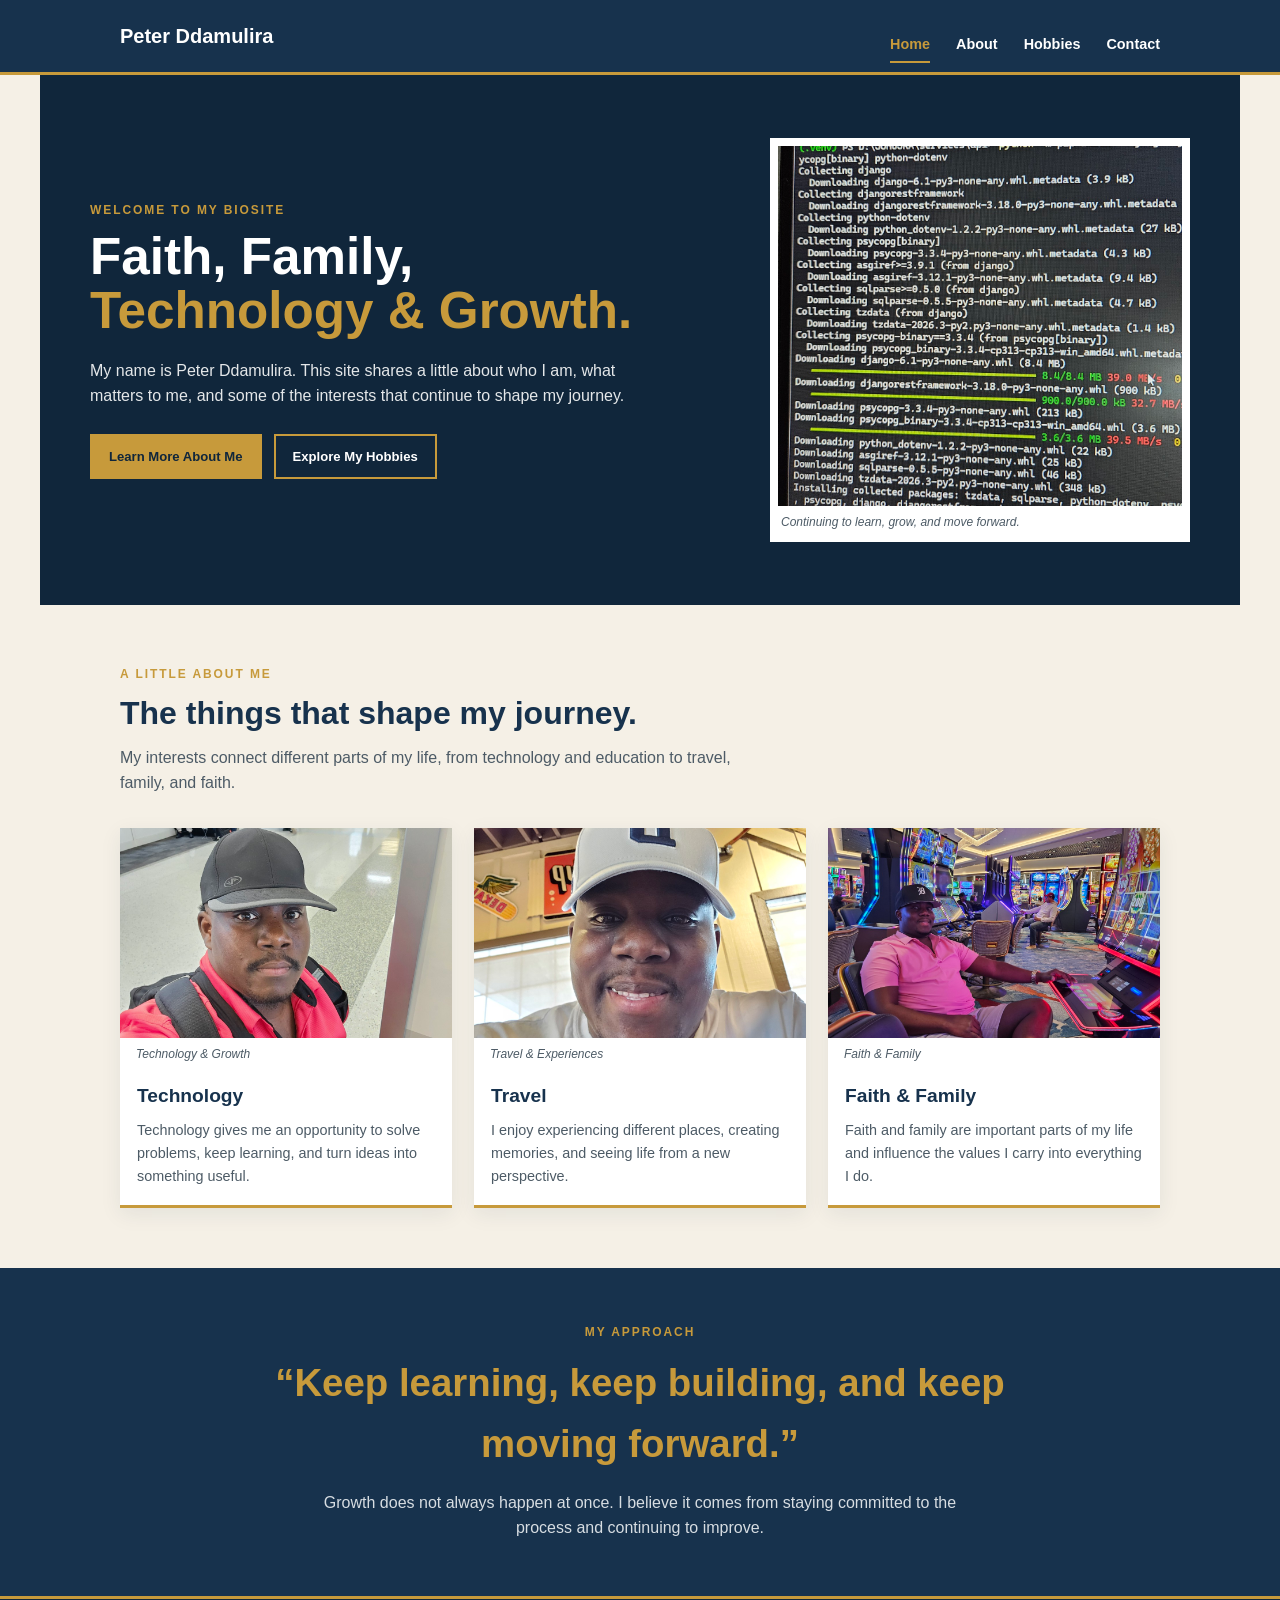
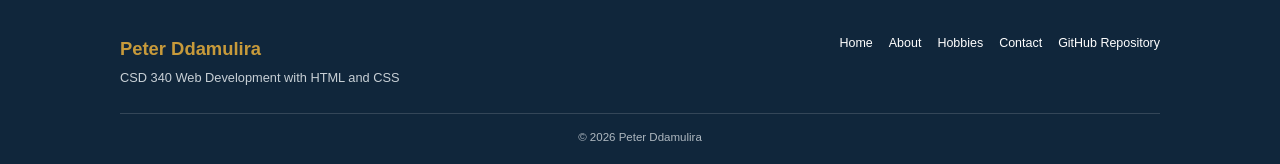
<file: index.html>
<!--
    Name: Peter Ddamulira
    Date: September 16, 2026
    Assignment: bioSite Development and GitHub Pages Deployment
-->

<!DOCTYPE html>
<html lang="en">
<head>
    <meta charset="UTF-8">
    <meta name="viewport" content="width=device-width, initial-scale=1.0">
    <meta name="description" content="Peter Ddamulira bioSite">
    <title>Peter Ddamulira | Home</title>
    <link rel="stylesheet" href="site.css">
</head>

<body>

    <header class="site-header">
        <div class="header-container">
            <a class="site-name" href="index.html">Peter Ddamulira</a>

            <nav aria-label="Main navigation">
                <a class="active" href="index.html">Home</a>
                <a href="about.html">About</a>
                <a href="hobbies.html">Hobbies</a>
                <a href="contact.html">Contact</a>
            </nav>
        </div>
    </header>

    <main>
        <section class="hero">
            <div class="hero-content">
                <p class="eyebrow">WELCOME TO MY BIOSITE</p>

                <h1>
                    Faith, Family,<br>
                    <span>Technology & Growth.</span>
                </h1>

                <p class="hero-text">
                    My name is Peter Ddamulira. This site shares a little about
                    who I am, what matters to me, and some of the interests that
                    continue to shape my journey.
                </p>

                <div class="hero-links">
                    <a class="button primary-button" href="about.html">
                        Learn More About Me
                    </a>

                    <a class="button secondary-button" href="hobbies.html">
                        Explore My Hobbies
                    </a>
                </div>
            </div>

            <figure class="hero-image">
                <img
                    src="images/20260811_122145.jpg"
                    alt="Peter Ddamulira"
                >
                <figcaption>Continuing to learn, grow, and move forward.</figcaption>
            </figure>
        </section>

        <section class="intro-section">
            <div class="section-heading">
                <p class="eyebrow">A LITTLE ABOUT ME</p>
                <h2>The things that shape my journey.</h2>
                <p>
                    My interests connect different parts of my life, from
                    technology and education to travel, family, and faith.
                </p>
            </div>

            <div class="card-grid">
                <article class="feature-card">
                    <figure>
                        <img
                            src="images/20240809_140507.jpg"
                            alt="A moment representing technology and personal growth"
                        >
                        <figcaption>Technology &amp; Growth</figcaption>
                    </figure>

                    <div class="card-content">
                        <h3>Technology</h3>
                        <p>
                            Technology gives me an opportunity to solve problems,
                            keep learning, and turn ideas into something useful.
                        </p>
                    </div>
                </article>

                <article class="feature-card">
                    <figure>
                        <img
                            src="images/20251226_093503(1).jpg"
                            alt="A personal travel memory"
                        >
                        <figcaption>Travel &amp; Experiences</figcaption>
                    </figure>

                    <div class="card-content">
                        <h3>Travel</h3>
                        <p>
                            I enjoy experiencing different places, creating
                            memories, and seeing life from a new perspective.
                        </p>
                    </div>
                </article>

                <article class="feature-card">
                    <figure>
                        <img
                            src="images/20260412_142647.jpg"
                            alt="A personal moment representing faith and family"
                        >
                        <figcaption>Faith &amp; Family</figcaption>
                    </figure>

                    <div class="card-content">
                        <h3>Faith &amp; Family</h3>
                        <p>
                            Faith and family are important parts of my life and
                            influence the values I carry into everything I do.
                        </p>
                    </div>
                </article>
            </div>
        </section>

        <section class="quote-section">
            <p class="eyebrow">MY APPROACH</p>
            <blockquote>
                “Keep learning, keep building, and keep moving forward.”
            </blockquote>
            <p>
                Growth does not always happen at once. I believe it comes from
                staying committed to the process and continuing to improve.
            </p>
        </section>
    </main>

    <footer class="site-footer">
        <div class="footer-container">
            <div>
                <h2>Peter Ddamulira</h2>
                <p>CSD 340 Web Development with HTML and CSS</p>
            </div>

            <div class="footer-links">
                <a href="index.html">Home</a>
                <a href="about.html">About</a>
                <a href="hobbies.html">Hobbies</a>
                <a href="contact.html">Contact</a>
                <a href="https://github.com/psddam/bioSite"
                   target="_blank"
                   rel="noopener noreferrer">GitHub Repository</a>
            </div>
        </div>

        <p class="copyright">&copy; 2026 Peter Ddamulira</p>
    </footer>

</body>
</html>
</file>
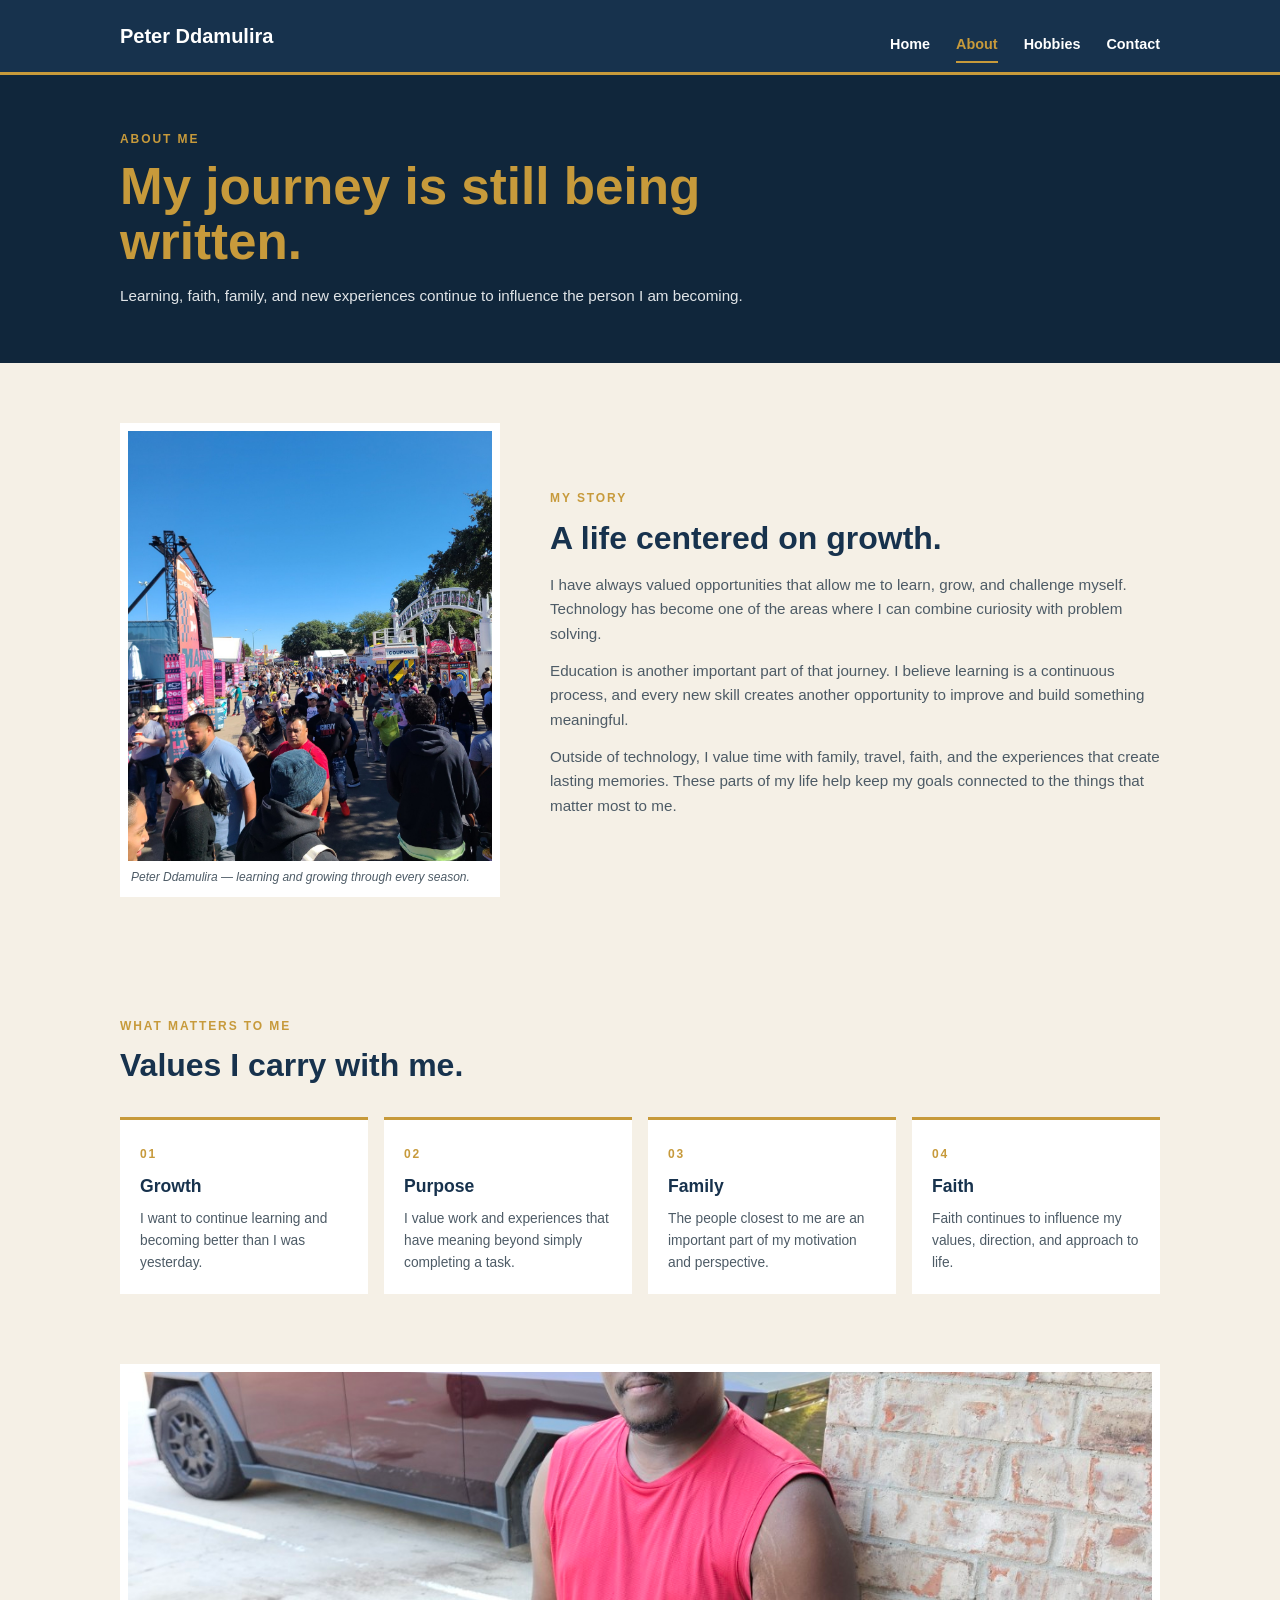
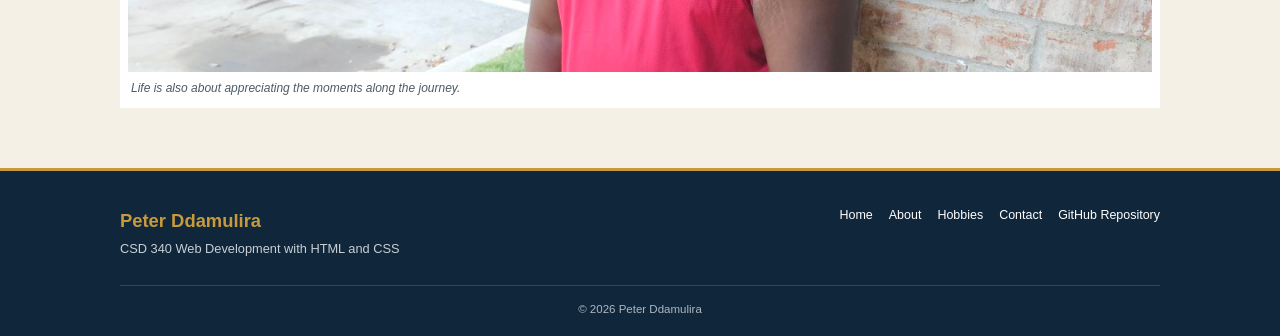
<file: about.html>
<!--
    Name: Peter Ddamulira
    Date: September 16, 2026
    Assignment: bioSite Development and GitHub Pages Deployment
-->

<!DOCTYPE html>
<html lang="en">
<head>
    <meta charset="UTF-8">
    <meta name="viewport" content="width=device-width, initial-scale=1.0">
    <meta name="description" content="About Peter Ddamulira">
    <title>Peter Ddamulira | About</title>
    <link rel="stylesheet" href="site.css">
</head>

<body>

    <header class="site-header">
        <div class="header-container">
            <a class="site-name" href="index.html">Peter Ddamulira</a>

            <nav aria-label="Main navigation">
                <a href="index.html">Home</a>
                <a class="active" href="about.html">About</a>
                <a href="hobbies.html">Hobbies</a>
                <a href="contact.html">Contact</a>
            </nav>
        </div>
    </header>

    <main>
        <section class="page-hero">
            <div>
                <p class="eyebrow">ABOUT ME</p>
                <h1>My journey is still being written.</h1>
                <p>
                    Learning, faith, family, and new experiences continue to
                    influence the person I am becoming.
                </p>
            </div>
        </section>

        <section class="about-layout">
            <figure class="about-photo">
                <img
                    src="images/20231014_144253.jpg"
                    alt="Peter Ddamulira"
                >
                <figcaption>Peter Ddamulira — learning and growing through every season.</figcaption>
            </figure>

            <article class="about-copy">
                <p class="eyebrow">MY STORY</p>
                <h2>A life centered on growth.</h2>

                <p>
                    I have always valued opportunities that allow me to learn,
                    grow, and challenge myself. Technology has become one of the
                    areas where I can combine curiosity with problem solving.
                </p>

                <p>
                    Education is another important part of that journey. I
                    believe learning is a continuous process, and every new
                    skill creates another opportunity to improve and build
                    something meaningful.
                </p>

                <p>
                    Outside of technology, I value time with family, travel,
                    faith, and the experiences that create lasting memories.
                    These parts of my life help keep my goals connected to the
                    things that matter most to me.
                </p>
            </article>
        </section>

        <section class="values-section">
            <div class="section-heading">
                <p class="eyebrow">WHAT MATTERS TO ME</p>
                <h2>Values I carry with me.</h2>
            </div>

            <div class="values-grid">
                <article>
                    <span>01</span>
                    <h3>Growth</h3>
                    <p>
                        I want to continue learning and becoming better than I
                        was yesterday.
                    </p>
                </article>

                <article>
                    <span>02</span>
                    <h3>Purpose</h3>
                    <p>
                        I value work and experiences that have meaning beyond
                        simply completing a task.
                    </p>
                </article>

                <article>
                    <span>03</span>
                    <h3>Family</h3>
                    <p>
                        The people closest to me are an important part of my
                        motivation and perspective.
                    </p>
                </article>

                <article>
                    <span>04</span>
                    <h3>Faith</h3>
                    <p>
                        Faith continues to influence my values, direction, and
                        approach to life.
                    </p>
                </article>
            </div>
        </section>

        <section class="photo-banner">
            <figure>
                <img
                    src="images/20260509_190552.jpg"
                    alt="A meaningful personal memory"
                >
                <figcaption>Life is also about appreciating the moments along the journey.</figcaption>
            </figure>
        </section>
    </main>

    <footer class="site-footer">
        <div class="footer-container">
            <div>
                <h2>Peter Ddamulira</h2>
                <p>CSD 340 Web Development with HTML and CSS</p>
            </div>

            <div class="footer-links">
                <a href="index.html">Home</a>
                <a href="about.html">About</a>
                <a href="hobbies.html">Hobbies</a>
                <a href="contact.html">Contact</a>
                <a href="https://github.com/psddam/bioSite"
                   target="_blank"
                   rel="noopener noreferrer">GitHub Repository</a>
            </div>
        </div>

        <p class="copyright">&copy; 2026 Peter Ddamulira</p>
    </footer>

</body>
</html>
</file>
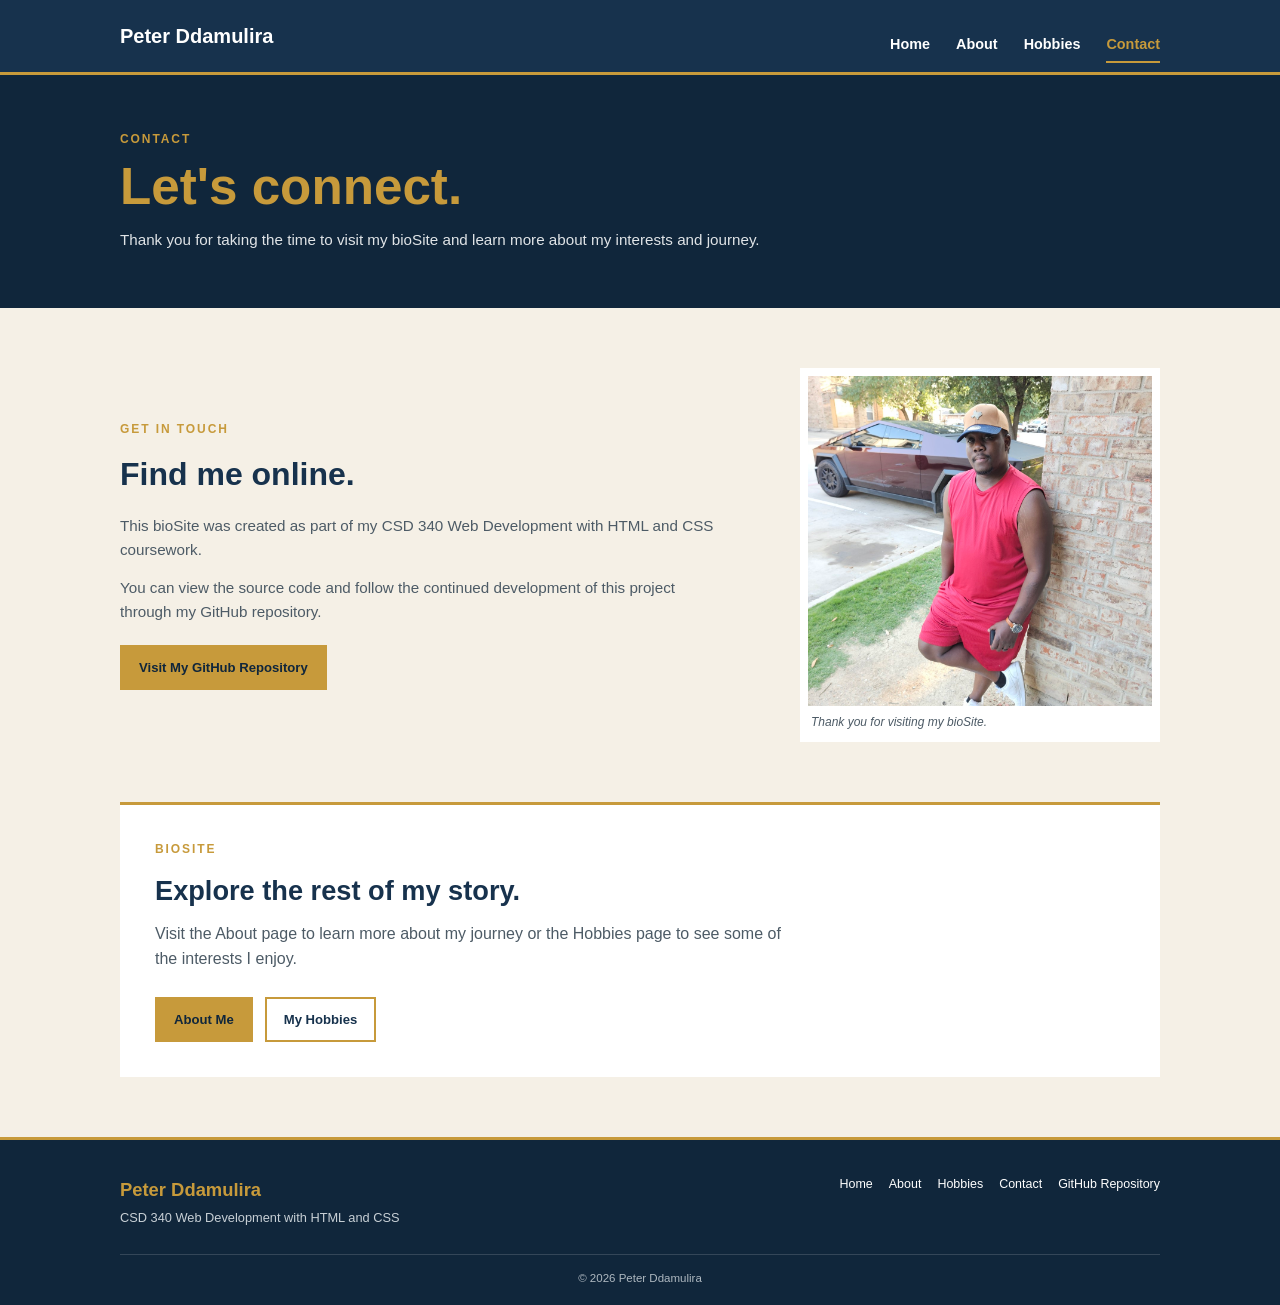
<file: contact.html>
<!--
    Name: Peter Ddamulira
    Date: September 16, 2026
    Assignment: bioSite Development and GitHub Pages Deployment
-->

<!DOCTYPE html>
<html lang="en">
<head>
    <meta charset="UTF-8">
    <meta name="viewport" content="width=device-width, initial-scale=1.0">
    <meta name="description" content="Contact page for Peter Ddamulira bioSite">
    <title>Peter Ddamulira | Contact</title>
    <link rel="stylesheet" href="site.css">
</head>

<body>

    <header class="site-header">
        <div class="header-container">
            <a class="site-name" href="index.html">Peter Ddamulira</a>

            <nav aria-label="Main navigation">
                <a href="index.html">Home</a>
                <a href="about.html">About</a>
                <a href="hobbies.html">Hobbies</a>
                <a class="active" href="contact.html">Contact</a>
            </nav>
        </div>
    </header>

    <main>
        <section class="page-hero">
            <div>
                <p class="eyebrow">CONTACT</p>
                <h1>Let's connect.</h1>
                <p>
                    Thank you for taking the time to visit my bioSite and learn
                    more about my interests and journey.
                </p>
            </div>
        </section>

        <section class="contact-layout">
            <div class="contact-copy">
                <p class="eyebrow">GET IN TOUCH</p>
                <h2>Find me online.</h2>

                <p>
                    This bioSite was created as part of my CSD 340 Web
                    Development with HTML and CSS coursework.
                </p>

                <p>
                    You can view the source code and follow the continued
                    development of this project through my GitHub repository.
                </p>

                <a class="button primary-button"
                   href="https://github.com/psddam/bioSite"
                   target="_blank"
                   rel="noopener noreferrer">
                    Visit My GitHub Repository
                </a>
            </div>

            <figure class="contact-photo">
                <img
                    src="images/20260509_190552.jpg"
                    alt="Peter Ddamulira"
                >
                <figcaption>Thank you for visiting my bioSite.</figcaption>
            </figure>
        </section>

        <section class="contact-card">
            <p class="eyebrow">BIOSITE</p>
            <h2>Explore the rest of my story.</h2>

            <p>
                Visit the About page to learn more about my journey or the
                Hobbies page to see some of the interests I enjoy.
            </p>

            <div class="hero-links">
                <a class="button primary-button" href="about.html">About Me</a>
                <a class="button outline-button" href="hobbies.html">My Hobbies</a>
            </div>
        </section>
    </main>

    <footer class="site-footer">
        <div class="footer-container">
            <div>
                <h2>Peter Ddamulira</h2>
                <p>CSD 340 Web Development with HTML and CSS</p>
            </div>

            <div class="footer-links">
                <a href="index.html">Home</a>
                <a href="about.html">About</a>
                <a href="hobbies.html">Hobbies</a>
                <a href="contact.html">Contact</a>
                <a href="https://github.com/psddam/bioSite"
                   target="_blank"
                   rel="noopener noreferrer">
                    GitHub Repository
                </a>
            </div>
        </div>

        <p class="copyright">&copy; 2026 Peter Ddamulira</p>
    </footer>

</body>
</html>
</file>
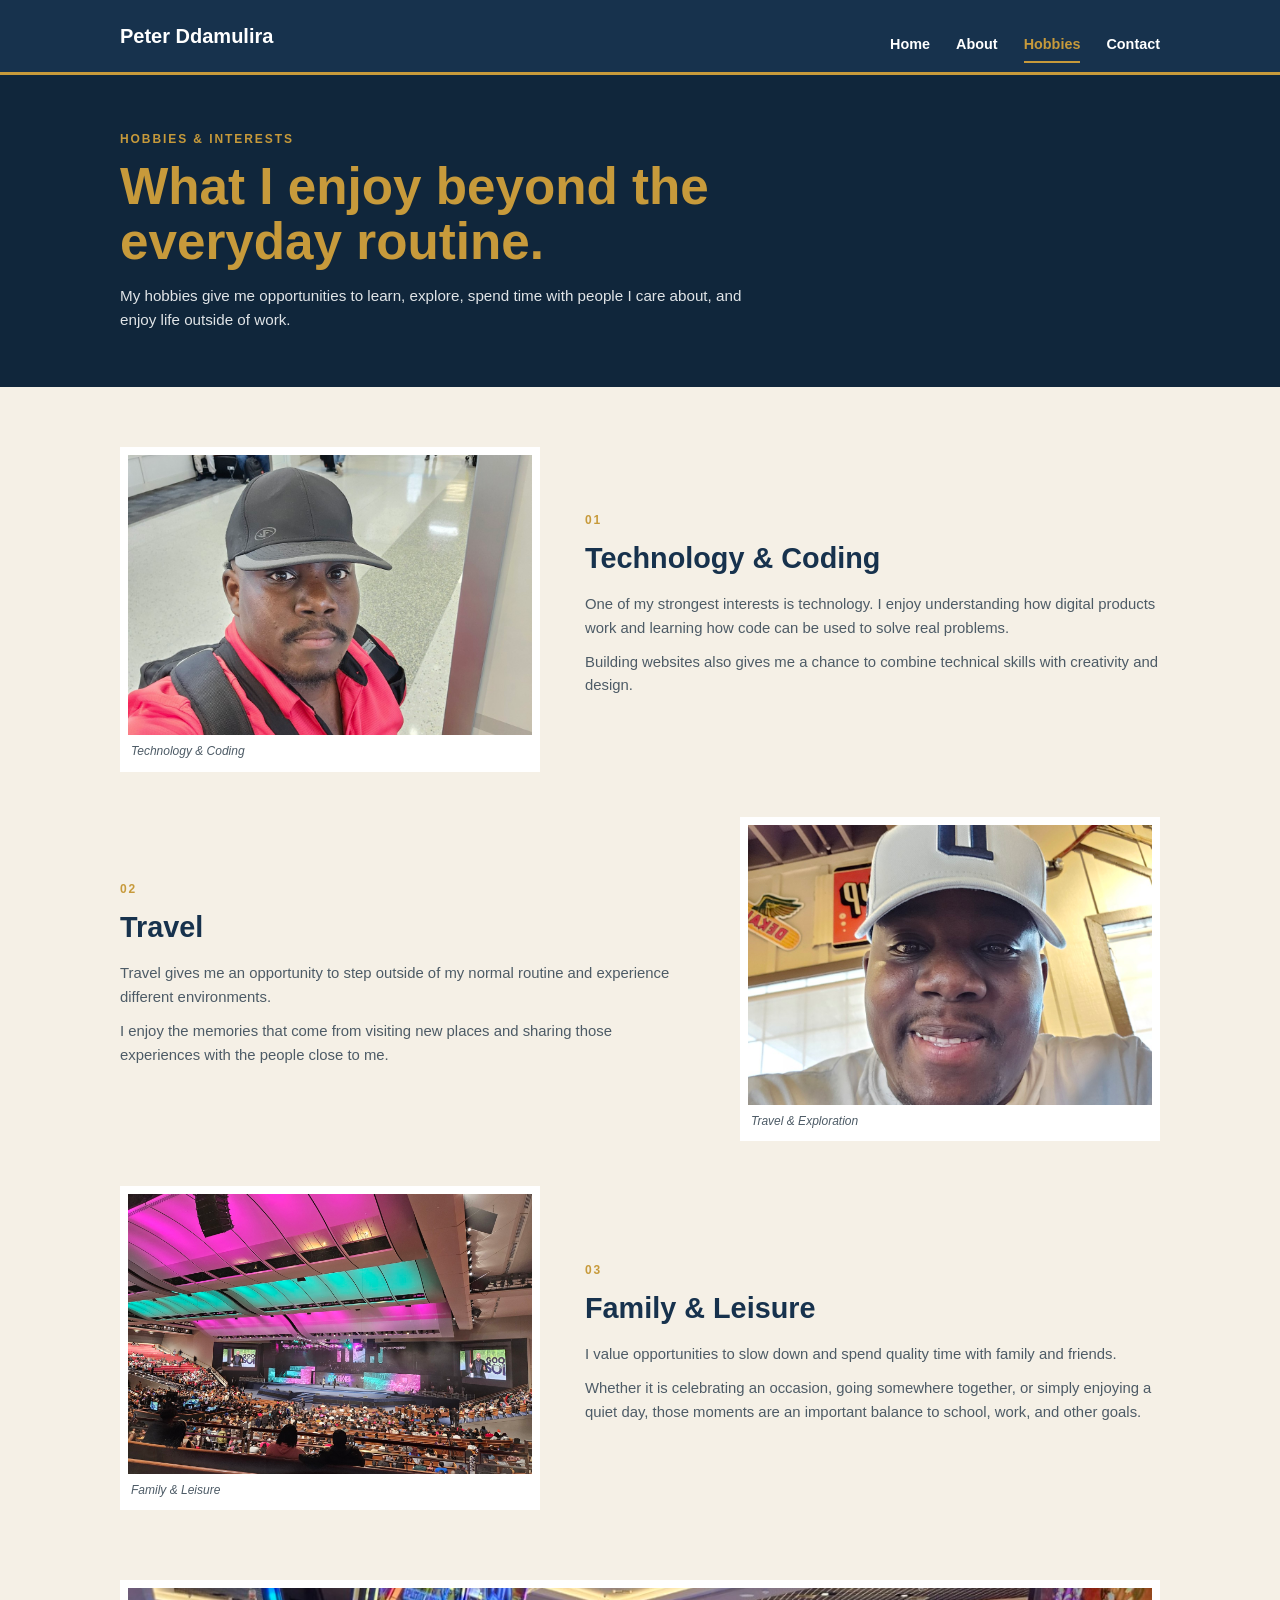
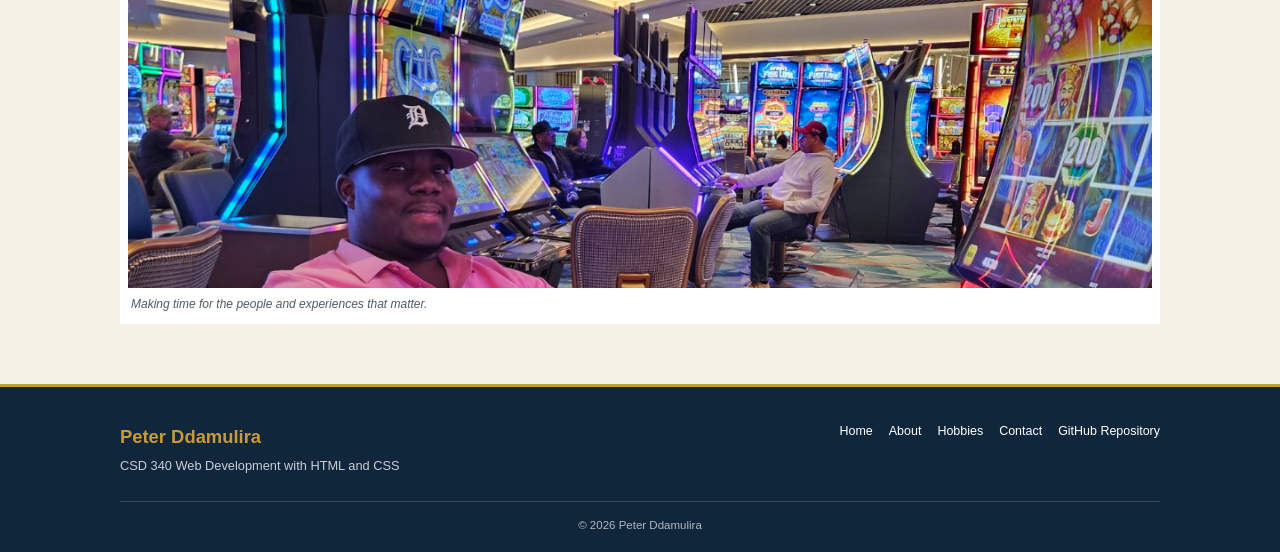
<file: hobbies.html>
<!--
    Name: Peter Ddamulira
    Date: September 16, 2026
    Assignment: bioSite Development and GitHub Pages Deployment
-->

<!DOCTYPE html>
<html lang="en">
<head>
    <meta charset="UTF-8">
    <meta name="viewport" content="width=device-width, initial-scale=1.0">
    <meta name="description" content="Hobbies and interests of Peter Ddamulira">
    <title>Peter Ddamulira | Hobbies</title>
    <link rel="stylesheet" href="site.css">
</head>

<body>

    <header class="site-header">
        <div class="header-container">
            <a class="site-name" href="index.html">Peter Ddamulira</a>

            <nav aria-label="Main navigation">
                <a href="index.html">Home</a>
                <a href="about.html">About</a>
                <a class="active" href="hobbies.html">Hobbies</a>
                <a href="contact.html">Contact</a>
            </nav>
        </div>
    </header>

    <main>
        <section class="page-hero">
            <div>
                <p class="eyebrow">HOBBIES &amp; INTERESTS</p>
                <h1>What I enjoy beyond the everyday routine.</h1>
                <p>
                    My hobbies give me opportunities to learn, explore, spend
                    time with people I care about, and enjoy life outside of work.
                </p>
            </div>
        </section>

        <section class="hobby-section">
            <article class="hobby-card">
                <figure>
                    <img
                        src="images/20240809_140507.jpg"
                        alt="A moment representing an interest in technology"
                    >
                    <figcaption>Technology &amp; Coding</figcaption>
                </figure>

                <div class="hobby-copy">
                    <p class="number">01</p>
                    <h2>Technology &amp; Coding</h2>
                    <p>
                        One of my strongest interests is technology. I enjoy
                        understanding how digital products work and learning
                        how code can be used to solve real problems.
                    </p>
                    <p>
                        Building websites also gives me a chance to combine
                        technical skills with creativity and design.
                    </p>
                </div>
            </article>

            <article class="hobby-card reverse">
                <figure>
                    <img
                        src="images/20251226_093503(1).jpg"
                        alt="A travel memory"
                    >
                    <figcaption>Travel &amp; Exploration</figcaption>
                </figure>

                <div class="hobby-copy">
                    <p class="number">02</p>
                    <h2>Travel</h2>
                    <p>
                        Travel gives me an opportunity to step outside of my
                        normal routine and experience different environments.
                    </p>
                    <p>
                        I enjoy the memories that come from visiting new places
                        and sharing those experiences with the people close to me.
                    </p>
                </div>
            </article>

            <article class="hobby-card">
                <figure>
                    <img
                        src="images/20231231_213204.jpg"
                        alt="A personal leisure and family memory"
                    >
                    <figcaption>Family &amp; Leisure</figcaption>
                </figure>

                <div class="hobby-copy">
                    <p class="number">03</p>
                    <h2>Family &amp; Leisure</h2>
                    <p>
                        I value opportunities to slow down and spend quality
                        time with family and friends.
                    </p>
                    <p>
                        Whether it is celebrating an occasion, going somewhere
                        together, or simply enjoying a quiet day, those moments
                        are an important balance to school, work, and other goals.
                    </p>
                </div>
            </article>
        </section>

        <section class="photo-banner">
            <figure>
                <img
                    src="images/20260412_142647.jpg"
                    alt="A meaningful personal moment"
                >
                <figcaption>Making time for the people and experiences that matter.</figcaption>
            </figure>
        </section>
    </main>

    <footer class="site-footer">
        <div class="footer-container">
            <div>
                <h2>Peter Ddamulira</h2>
                <p>CSD 340 Web Development with HTML and CSS</p>
            </div>

            <div class="footer-links">
                <a href="index.html">Home</a>
                <a href="about.html">About</a>
                <a href="hobbies.html">Hobbies</a>
                <a href="contact.html">Contact</a>
                <a href="https://github.com/psddam/bioSite"
                   target="_blank"
                   rel="noopener noreferrer">GitHub Repository</a>
            </div>
        </div>

        <p class="copyright">&copy; 2026 Peter Ddamulira</p>
    </footer>

</body>
</html>
</file>
<file: site.css>
/*
    Name: Peter Ddamulira
    Date: September 16, 2026
    Assignment: bioSite Development and GitHub Pages Deployment
*/

* {
    box-sizing: border-box;
    margin: 0;
    padding: 0;
}

:root {
    --navy: #17324D;
    --navy-dark: #10263B;
    --gold: #C79A3B;
    --cream: #F5F0E6;
    --white: #FFFFFF;
    --slate: #4D5B66;
    --border: #DDD6C8;
}

html {
    scroll-behavior: smooth;
}

body {
    background: var(--cream);
    color: var(--navy);
    font-family: Arial, Helvetica, sans-serif;
    font-size: 16px;
    line-height: 1.6;
}

img {
    display: block;
    max-width: 100%;
}

a {
    color: inherit;
}

/* =========================
   HEADER
   ========================= */

.site-header {
    background: var(--navy);
    border-bottom: 3px solid var(--gold);
}

.header-container {
    align-items: center;
    display: flex;
    justify-content: space-between;
    margin: 0 auto;
    max-width: 1100px;
    min-height: 72px;
    padding: 0 30px;
}

.site-name {
    color: var(--white);
    font-size: 1.25rem;
    font-weight: 700;
    text-decoration: none;
}

nav {
    display: flex;
    gap: 26px;
}

nav a {
    border-bottom: 2px solid transparent;
    color: var(--white);
    font-size: 0.9rem;
    font-weight: 600;
    padding: 24px 0 5px;
    text-decoration: none;
}

nav a:hover,
nav a.active {
    border-bottom-color: var(--gold);
    color: var(--gold);
}

/* =========================
   SHARED
   ========================= */

.eyebrow {
    color: var(--gold);
    font-size: 0.75rem;
    font-weight: 700;
    letter-spacing: 0.16em;
    margin-bottom: 10px;
    text-transform: uppercase;
}

.button {
    border: 2px solid var(--gold);
    display: inline-block;
    font-size: 0.82rem;
    font-weight: 700;
    padding: 10px 17px;
    text-decoration: none;
    transition: 0.2s ease;
}

.primary-button {
    background: var(--gold);
    color: var(--navy-dark);
}

.primary-button:hover {
    background: var(--navy);
    color: var(--white);
}

.secondary-button {
    background: transparent;
    color: var(--white);
}

.secondary-button:hover {
    background: var(--gold);
    color: var(--navy-dark);
}

.outline-button {
    background: transparent;
    color: var(--navy);
}

.outline-button:hover {
    background: var(--gold);
    color: var(--navy-dark);
}

figcaption {
    color: var(--slate);
    font-size: 0.75rem;
    font-style: italic;
    padding: 7px 3px 2px;
}

/* =========================
   HOME HERO
   ========================= */

.hero {
    align-items: center;
    background: var(--navy-dark);
    display: grid;
    gap: 55px;
    grid-template-columns: 1fr 420px;
    margin: 0 auto;
    max-width: 1200px;
    min-height: 530px;
    padding: 55px 50px;
}

.hero-content {
    color: var(--white);
}

.hero h1 {
    font-size: clamp(2.6rem, 4vw, 4.2rem);
    line-height: 1.05;
    margin-bottom: 20px;
}

.hero h1 span {
    color: var(--gold);
}

.hero-text {
    color: #E4E7E9;
    font-size: 1rem;
    max-width: 580px;
}

.hero-links {
    display: flex;
    flex-wrap: wrap;
    gap: 12px;
    margin-top: 25px;
}

.hero-image {
    background: var(--white);
    margin: 0;
    padding: 8px;
    width: 100%;
}

.hero-image img {
    height: 360px;
    object-fit: cover;
    object-position: center;
    width: 100%;
}

/* =========================
   HOME INTRO
   ========================= */

.intro-section,
.values-section,
.hobby-section,
.contact-layout,
.photo-banner {
    margin: 0 auto;
    max-width: 1100px;
    padding: 60px 30px;
}

.section-heading {
    margin-bottom: 32px;
    max-width: 650px;
}

.section-heading h2 {
    font-size: 2rem;
    line-height: 1.2;
    margin-bottom: 12px;
}

.section-heading > p:last-child {
    color: var(--slate);
}

.card-grid {
    display: grid;
    gap: 22px;
    grid-template-columns: repeat(3, 1fr);
}

.feature-card {
    background: var(--white);
    border-bottom: 3px solid var(--gold);
    box-shadow: 0 6px 20px rgba(23, 50, 77, 0.08);
}

.feature-card figure {
    margin: 0;
}

.feature-card figure img {
    height: 210px;
    object-fit: cover;
    width: 100%;
}

.feature-card figure figcaption {
    padding: 7px 16px 0;
}

.card-content {
    padding: 17px;
}

.card-content h3 {
    font-size: 1.2rem;
    margin-bottom: 7px;
}

.card-content p {
    color: var(--slate);
    font-size: 0.9rem;
}

/* =========================
   QUOTE
   ========================= */

.quote-section {
    background: var(--navy);
    color: var(--white);
    padding: 55px 30px;
    text-align: center;
}

.quote-section blockquote {
    color: var(--gold);
    font-size: clamp(1.6rem, 3vw, 2.4rem);
    font-weight: 700;
    margin: 0 auto 15px;
    max-width: 800px;
}

.quote-section > p:last-child {
    color: #D7DDE2;
    margin: auto;
    max-width: 650px;
}

/* =========================
   INNER PAGE HERO
   ========================= */

.page-hero {
    background: var(--navy-dark);
    color: var(--white);
    padding: 55px max(30px, calc((100% - 1040px) / 2));
}

.page-hero > div {
    max-width: 720px;
}

.page-hero h1 {
    color: var(--gold);
    font-size: clamp(2.2rem, 4vw, 3.5rem);
    line-height: 1.08;
    margin-bottom: 14px;
}

.page-hero p:last-child {
    color: #E0E4E7;
    font-size: 0.95rem;
    max-width: 650px;
}

/* =========================
   ABOUT
   ========================= */

.about-layout {
    align-items: center;
    display: grid;
    gap: 50px;
    grid-template-columns: 380px 1fr;
    margin: 0 auto;
    max-width: 1100px;
    padding: 60px 30px;
}

.about-photo {
    background: var(--white);
    margin: 0;
    padding: 8px;
}

.about-photo img {
    height: 430px;
    object-fit: cover;
    object-position: center;
    width: 100%;
}

.about-copy h2 {
    font-size: 2rem;
    line-height: 1.2;
    margin-bottom: 16px;
}

.about-copy > p:not(.eyebrow) {
    color: var(--slate);
    font-size: 0.95rem;
    margin-bottom: 13px;
}

.values-grid {
    display: grid;
    gap: 16px;
    grid-template-columns: repeat(4, 1fr);
}

.values-grid article {
    background: var(--white);
    border-top: 3px solid var(--gold);
    padding: 20px;
}

.values-grid span,
.number {
    color: var(--gold);
    font-size: 0.75rem;
    font-weight: 700;
    letter-spacing: 0.15em;
}

.values-grid h3 {
    font-size: 1.1rem;
    margin: 7px 0;
}

.values-grid p {
    color: var(--slate);
    font-size: 0.86rem;
}

/* =========================
   HOBBIES
   ========================= */

.hobby-section {
    display: flex;
    flex-direction: column;
    gap: 45px;
}

.hobby-card {
    align-items: center;
    display: grid;
    gap: 45px;
    grid-template-columns: 420px 1fr;
}

.hobby-card.reverse {
    grid-template-columns: 1fr 420px;
}

.hobby-card.reverse figure {
    order: 2;
}

.hobby-card figure {
    background: var(--white);
    margin: 0;
    padding: 8px;
}

.hobby-card figure img {
    height: 280px;
    object-fit: cover;
    object-position: center;
    width: 100%;
}

.hobby-copy h2 {
    font-size: 1.8rem;
    margin: 5px 0 12px;
}

.hobby-copy > p:not(.number) {
    color: var(--slate);
    font-size: 0.93rem;
    margin-bottom: 10px;
}

/* =========================
   PHOTO BANNER
   ========================= */

.photo-banner {
    padding-top: 10px;
}

.photo-banner figure {
    background: var(--white);
    margin: 0;
    padding: 8px;
}

.photo-banner img {
    height: 300px;
    object-fit: cover;
    object-position: center 40%;
    width: 100%;
}

/* =========================
   CONTACT
   ========================= */

.contact-layout {
    align-items: center;
    display: grid;
    gap: 55px;
    grid-template-columns: 1fr 360px;
}

.contact-copy {
    max-width: 600px;
}

.contact-copy h2 {
    font-size: 2rem;
    margin-bottom: 14px;
}

.contact-copy > p:not(.eyebrow) {
    color: var(--slate);
    font-size: 0.95rem;
    margin-bottom: 13px;
}

.contact-copy .button {
    margin-top: 8px;
}

.contact-photo {
    background: var(--white);
    margin: 0;
    padding: 8px;
    width: 100%;
}

.contact-photo img {
    height: 330px;
    object-fit: cover;
    object-position: center;
    width: 100%;
}

.contact-card {
    background: var(--white);
    border-top: 3px solid var(--gold);
    margin: 0 auto 60px;
    max-width: 1040px;
    padding: 35px;
}

.contact-card h2 {
    font-size: 1.7rem;
    margin-bottom: 8px;
}

.contact-card > p:not(.eyebrow) {
    color: var(--slate);
    max-width: 650px;
}

/* =========================
   FOOTER
   ========================= */

.site-footer {
    background: var(--navy-dark);
    border-top: 3px solid var(--gold);
    color: var(--white);
    padding: 35px 30px 18px;
}

.footer-container {
    align-items: flex-start;
    display: flex;
    gap: 30px;
    justify-content: space-between;
    margin: auto;
    max-width: 1040px;
}

.footer-container h2 {
    color: var(--gold);
    font-size: 1.15rem;
    margin-bottom: 4px;
}

.footer-container p {
    color: #C8D0D6;
    font-size: 0.8rem;
}

.footer-links {
    display: flex;
    flex-wrap: wrap;
    gap: 16px;
    justify-content: flex-end;
}

.footer-links a {
    color: var(--white);
    font-size: 0.78rem;
    text-decoration: none;
}

.footer-links a:hover {
    color: var(--gold);
}

.copyright {
    border-top: 1px solid rgba(255, 255, 255, 0.15);
    color: #AEB8C0;
    font-size: 0.72rem;
    margin: 25px auto 0;
    max-width: 1040px;
    padding-top: 14px;
    text-align: center;
}

/* =========================
   TABLET
   ========================= */

@media (max-width: 900px) {

    .hero {
        gap: 35px;
        grid-template-columns: 1fr 330px;
        padding: 45px 30px;
    }

    .hero-image img {
        height: 320px;
    }

    .card-grid {
        grid-template-columns: repeat(2, 1fr);
    }

    .card-grid .feature-card:last-child {
        grid-column: 1 / -1;
        max-width: 50%;
    }

    .about-layout {
        gap: 35px;
        grid-template-columns: 300px 1fr;
    }

    .about-photo img {
        height: 380px;
    }

    .values-grid {
        grid-template-columns: repeat(2, 1fr);
    }

    .hobby-card,
    .hobby-card.reverse {
        gap: 35px;
        grid-template-columns: 330px 1fr;
    }

    .hobby-card.reverse figure {
        order: 0;
    }

    .contact-layout {
        gap: 35px;
        grid-template-columns: 1fr 300px;
    }

    .contact-photo img {
        height: 300px;
    }
}

/* =========================
   MOBILE
   ========================= */

@media (max-width: 700px) {

    .header-container {
        align-items: flex-start;
        flex-direction: column;
        gap: 12px;
        padding: 18px 20px;
    }

    nav {
        flex-wrap: wrap;
        gap: 12px 18px;
    }

    nav a {
        padding: 0 0 4px;
    }

    .hero,
    .about-layout,
    .contact-layout,
    .hobby-card,
    .hobby-card.reverse {
        grid-template-columns: 1fr;
    }

    .hero {
        min-height: auto;
        padding: 45px 20px;
    }

    .hero-image {
        max-width: 430px;
    }

    .hero-image img {
        height: 330px;
    }

    .intro-section,
    .about-layout,
    .values-section,
    .hobby-section,
    .contact-layout,
    .photo-banner {
        padding: 45px 20px;
    }

    .page-hero {
        padding: 45px 20px;
    }

    .card-grid {
        grid-template-columns: 1fr;
    }

    .card-grid .feature-card:last-child {
        grid-column: auto;
        max-width: none;
    }

    .feature-card figure img {
        height: 260px;
    }

    .about-photo {
        max-width: 430px;
    }

    .about-photo img {
        height: 400px;
    }

    .values-grid {
        grid-template-columns: 1fr;
    }

    .hobby-card.reverse figure {
        order: 0;
    }

    .hobby-card figure {
        max-width: 500px;
    }

    .hobby-card figure img {
        height: 280px;
    }

    .contact-photo {
        max-width: 430px;
    }

    .contact-photo img {
        height: 330px;
    }

    .photo-banner img {
        height: 260px;
    }

    .contact-card {
        margin: 0 20px 45px;
        padding: 27px 20px;
    }

    .footer-container {
        flex-direction: column;
    }

    .footer-links {
        justify-content: flex-start;
    }
}
</file>
